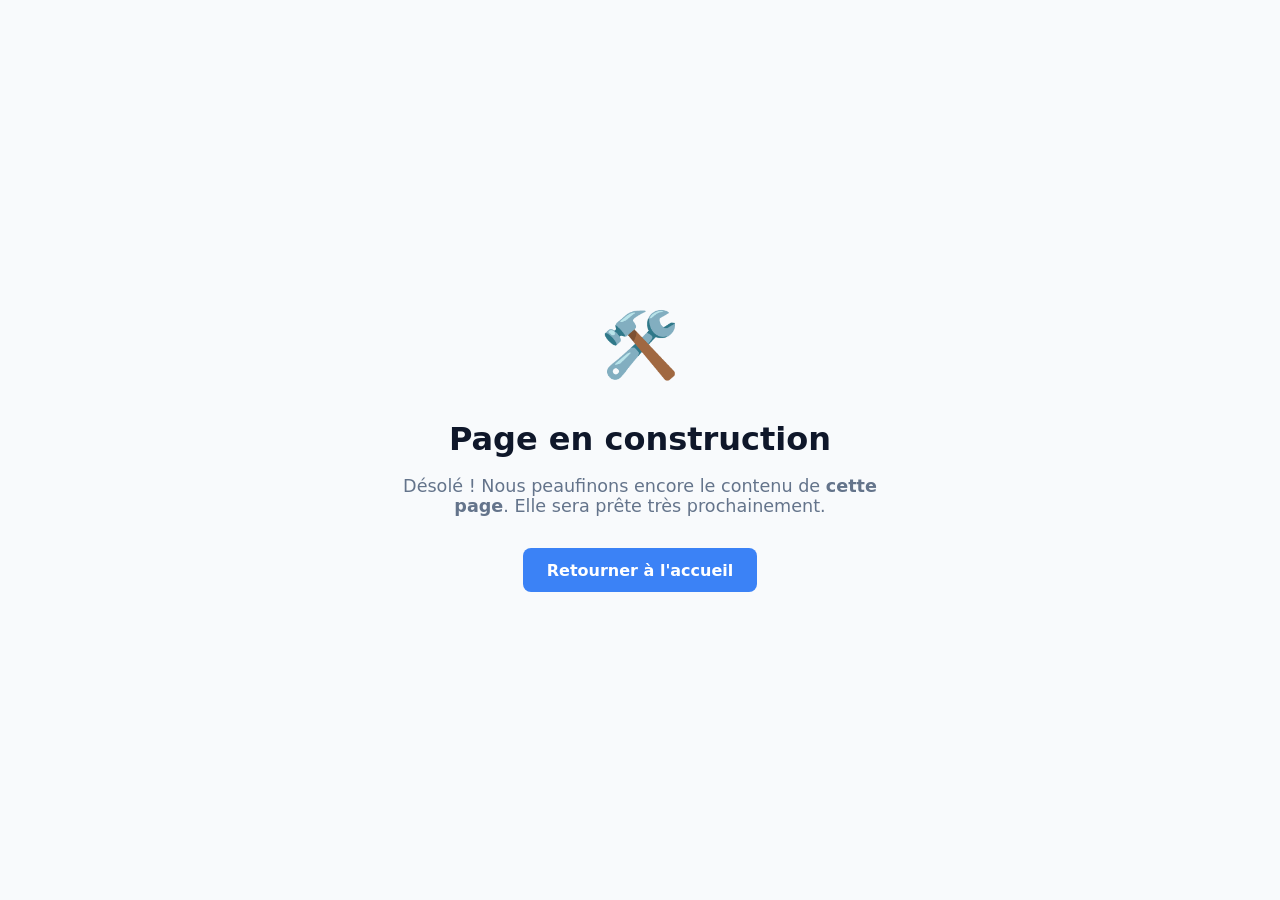
<file: UnderConstruction/pageUnderConstruction.html>
<!DOCTYPE html>
<html lang="fr">
<head>
    <meta charset="UTF-8">
    <meta name="viewport" content="width=device-width, initial-scale=1.0">
    <title>Page en cours de rédaction</title>
    <style>
        body {
            margin: 0;
            padding: 0;
            font-family: 'Inter', system-ui, -apple-system, sans-serif;
            background-color: #f8fafc;
            height: 100vh;
            display: flex;
            justify-content: center;
            align-items: center;
            color: #1e293b;
        }

        .container {
            text-align: center;
            padding: 2rem;
            max-width: 500px;
        }

        .icon {
            font-size: 4rem;
            margin-bottom: 1rem;
            display: block;
        }

        h1 {
            font-size: 2rem;
            color: #0f172a;
            margin-bottom: 0.5rem;
        }

        p {
            font-size: 1.1rem;
            color: #64748b;
            margin-bottom: 2rem;
        }

        .btn {
            display: inline-block;
            background-color: #3b82f6;
            color: white;
            padding: 0.8rem 1.5rem;
            border-radius: 8px;
            text-decoration: none;
            font-weight: 600;
            transition: background 0.3s ease;
        }

        .btn:hover {
            background-color: #2563eb;
        }

        /* Petite animation discrète */
        .wrench {
            display: inline-block;
            animation: move 2.5s infinite ease-in-out;
        }

        @keyframes move {
            0%, 100% { transform: rotate(0deg); }
            50% { transform: rotate(-15deg); }
        }
    </style>
</head>
<body>

    <div class="container">
        <span class="icon wrench">🛠️</span>
        <h1>Page en construction</h1>
        <p>Désolé ! Nous peaufinons encore le contenu de <strong>cette page</strong>. Elle sera prête très prochainement.</p>
        
        <a href="/" class="btn">Retourner à l'accueil</a>
    </div>

</body>
</html>
</file>
